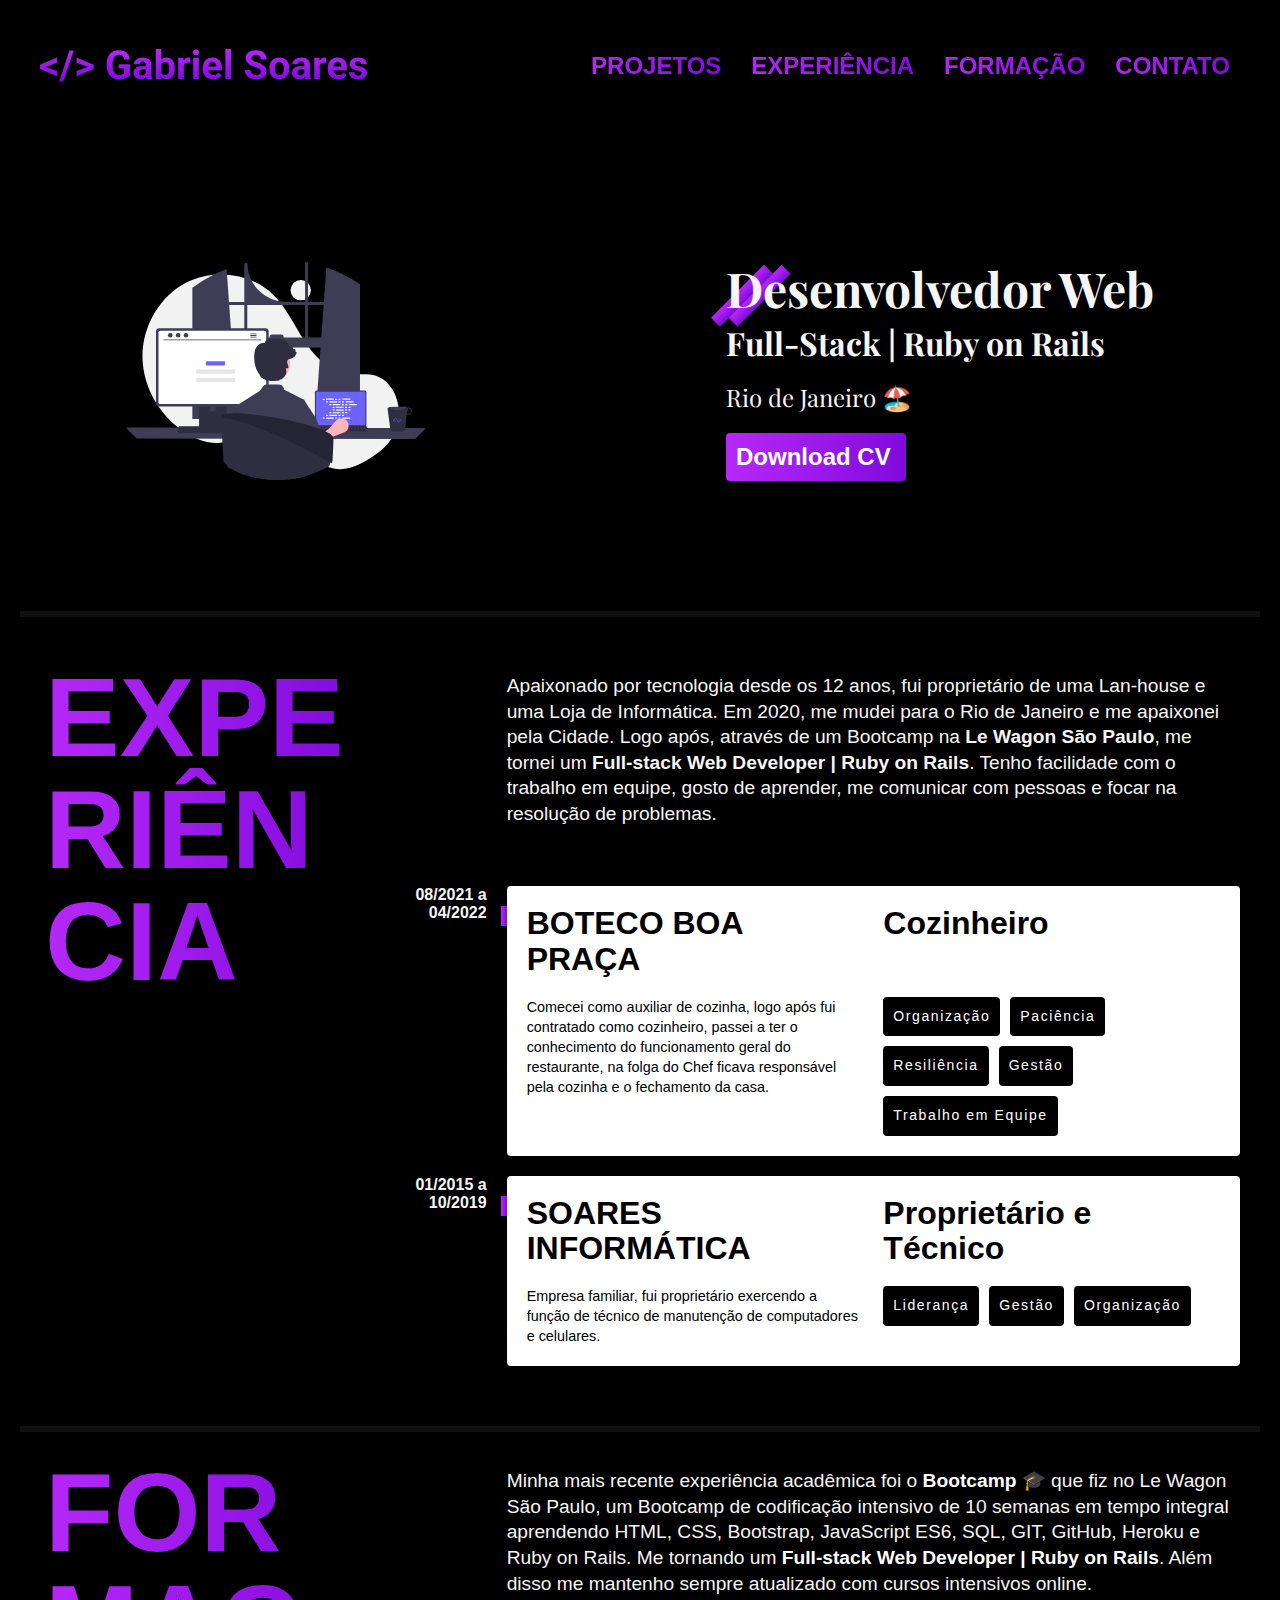
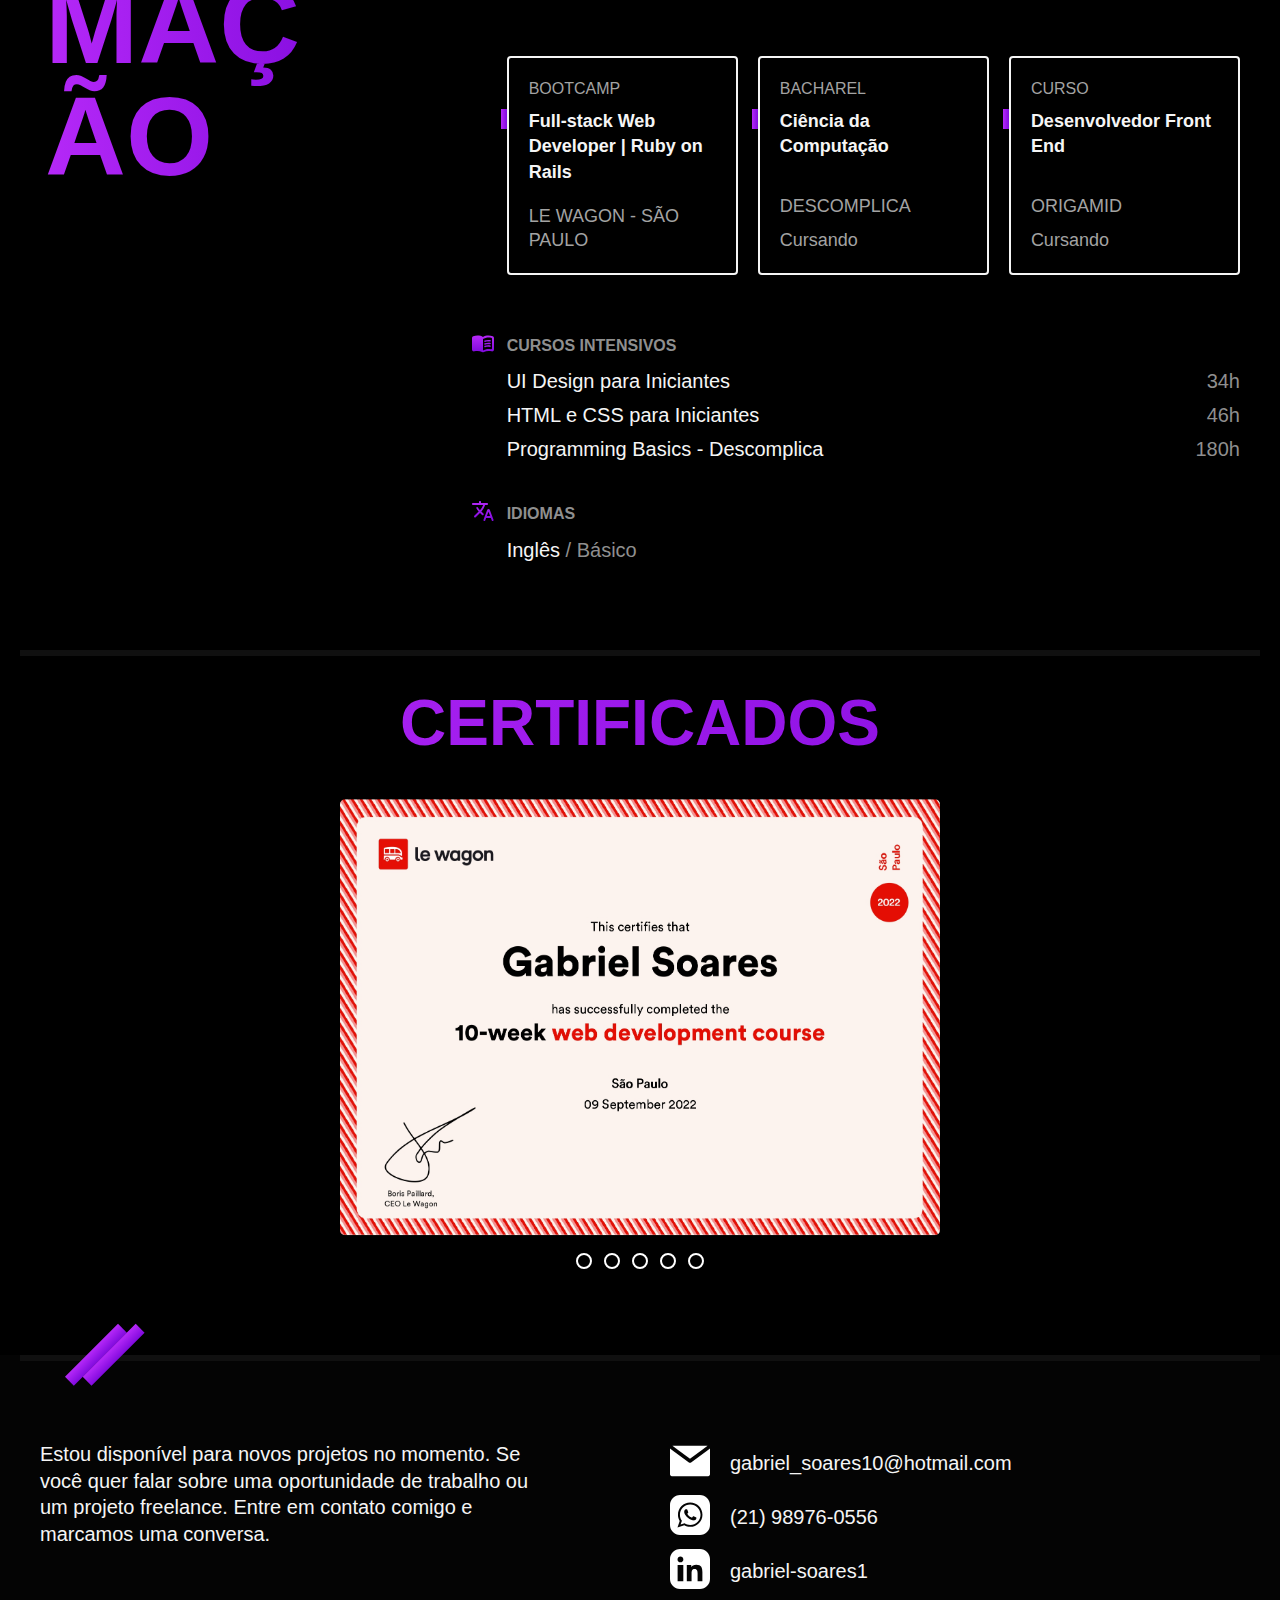
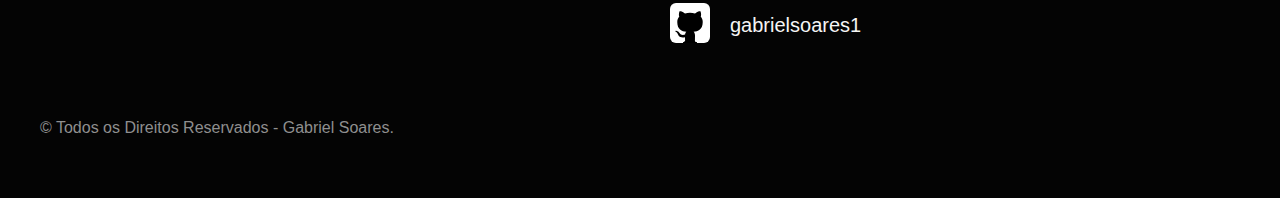
<file: index.html>
<!DOCTYPE html>
<html lang="en">
<head>
    <meta charset="UTF-8">
    <meta http-equiv="X-UA-Compatible" content="IE=edge">
    <meta name="viewport" content="width=device-width, initial-scale=1.0">
    <meta name="description" content="Desenvolvedor Full Stack | Ruby on Rails. Localizado no Rio de Janeiro.">
    <title>Gabriel Soares - Desenvolvedor Web</title>
    <link rel="stylesheet" href="./CSS/style.css">
    <link rel="preconnect" href="https://fonts.googleapis.com">
    <link rel="preconnect" href="https://fonts.gstatic.com" crossorigin>
    <link href="https://fonts.googleapis.com/css2?family=Playfair+Display:wght@400;600;700&fadmily=Roboto:wght@400;500;700&display=swap" rel="stylesheet">
</head>
<body>
    <header class="header fadeInDown" data-anime="200">
        <a href="./index.html"><img src="./IMG/Logo.svg" alt="logo"></a>
        <nav>
            <ul class="header-menu">
                <li><a href="./projetos.html">PROJETOS</a></li>
                <li><a href="#experiencia">EXPERIÊNCIA</a></li>
                <li><a href="#formacao">FORMAÇÃO</a></li>
                <li><a href="#contato">CONTATO</a></li>
            </ul>
        </nav>
    </header> 
    
    <main class="introducao fadeInDown" data-anime="400">
        <img src="./IMG/undraw_programming_re_kg9v.svg" alt="Foto Gabriel">
        <div class="profissao" >
            <h1>Desenvolvedor Web</h1>
            <h2>Full-Stack | Ruby on Rails</h2>
            <p>Rio de Janeiro 🏖️</p>
            <a class="curriculo" href="./Curriculum - Gabriel Soares.pdf" download>Download CV</a>
        </div>
    </main>

    <span class="separador1"></span>

    <section class="experiencia fadeInDown" data-anime="600" id="experiencia" aria-label="Experiência">
        <h2 class="subtitulo">EXPERIÊNCIA</h2>
        <div>
            <p class="experiencia-texto">Apaixonado por tecnologia desde os 12 anos, fui proprietário de uma Lan-house e uma Loja de Informática. Em 2020, me mudei para o Rio de Janeiro e me apaixonei pela Cidade. Logo após, através de um Bootcamp na <strong>Le Wagon São Paulo</strong>, me tornei um <strong>Full-stack Web Developer | Ruby on Rails</strong>. Tenho facilidade com o trabalho em equipe, gosto de aprender, me comunicar com pessoas e focar na resolução de problemas.</p>

            <div class="empresa">
                <span class="empresa-ano">08/2021 a 04/2022</span>
                <h3 class="empresa-titulo">BOTECO BOA PRAÇA</h3>
                <span class="empresa-titulo">Cozinheiro</span>
                <p class="empresa-texto">Comecei como auxiliar de cozinha, logo após fui contratado como cozinheiro,
                    passei a ter o conhecimento do funcionamento geral do restaurante, na folga do
                    Chef ficava responsável pela cozinha e o fechamento da casa.</p>
                <ul class="empresa-habilidades">
                    <li>Organização</li>
                    <li>Paciência</li>
                    <li>Resiliência</li>
                    <li>Gestão</li>
                    <li>Trabalho em Equipe</li>
                </ul>
            </div>

            <div class="empresa">
                <span class="empresa-ano">01/2015 a 10/2019</span>
                <h3 class="empresa-titulo">SOARES INFORMÁTICA</h3>
                <span class="empresa-titulo">Proprietário e Técnico</span>
                <p class="empresa-texto">Empresa familiar, fui proprietário exercendo a função de técnico de manutenção
                    de computadores e celulares.</p>
                <ul class="empresa-habilidades">
                    <li>Liderança</li>
                    <li>Gestão</li>
                    <li>Organização</li>
                </ul>
            </div>

        </div>
    </section>

    <section class="formacao fadeInDown" data-anime="600" id="formacao" aria-label="Formação">
        <div class="formacao-container">
            <h2 class="subtitulo">FORMAÇÃO</h2>
            <div class="formacao-texto">
                <p>Minha mais recente experiência acadêmica foi o <strong>Bootcamp</strong> 🎓 que fiz no Le Wagon São Paulo, um Bootcamp de codificação intensivo de 10 semanas em tempo integral aprendendo HTML, CSS, Bootstrap, JavaScript ES6, SQL, GIT, GitHub, Heroku e Ruby on Rails. Me tornando um <strong>Full-stack Web Developer | Ruby on Rails</strong>. Além disso me mantenho sempre atualizado com cursos intensivos online.</p>
    
                <ul class="faculdade-lista">
                    <li class="faculdade">
                        <span class="faculdade-tipo">Bootcamp</span>
                        <h3 class="faculdade-curso">Full-stack Web Developer | Ruby on Rails</h3>
                        <span class="faculdade-instituicao">LE WAGON - SÃO PAULO</span>   
                    </li>

                    <li class="faculdade">
                        <span class="faculdade-tipo">Bacharel</span>
                        <h3 class="faculdade-curso">Ciência da Computação</h3>
                        <span class="faculdade-instituicao">DESCOMPLICA</span>  
                        <span class="faculdade-instituicao">Cursando</span>  
                    </li>
        
        
                    <li class="faculdade">
                        <span class="faculdade-tipo">Curso</span>
                        <h3 class="faculdade-curso">Desenvolvedor Front End </h3>
                        <span class="faculdade-instituicao">ORIGAMID</span>   
                        <span class="faculdade-instituicao">Cursando</span>  
                    </li>
                </ul>
    
                <div class="formacao-extra">
                    <div class="cursos">
                        <h3>Cursos Intensivos</h3>
                        <ul>
                            <li>UI Design para Iniciantes <span>34h</span></li>
                            <li>HTML e CSS para Iniciantes <span>46h</span></li>
                            <li>Programming Basics - Descomplica<span>180h</span></li>
                        </ul>
                    </div>
        
                    <div class="idiomas">
                        <h3>Idiomas</h3>
                        <ul>
                            <li>Inglês <span>/ Básico</span></li>
                        </ul>
                    </div>
                </div>
            </div>
        </div>
    </section>

 <section class="certificado" id="certificado" aria-label="Certificados">
        <h2 class="subtitulo">CERTIFICADOS</h2>
        <div class="certificado-container">
            <div class="banner">
                <div class="slides">
                    <input type="radio" name="slide" id="slide1" checked>
                    <input type="radio" name="slide" id="slide2">
                    <input type="radio" name="slide" id="slide3">
                    <input type="radio" name="slide" id="slide4">
                    <input type="radio" name="slide" id="slide5">
        
                    <div class="slide s1">
                        <img src="./IMG/certificados/Diploma - Le Wagon.jpg" alt="Diploma Le Wagon">
                    </div>
        
                    <div class="slide">
                        <img src="./IMG/certificados/Certificado de Conclusão - Le Wagon1.jpg" alt="Certificado de Conclusão Le Wagon">
                    </div>
        
                    <div class="slide">
                        <img src="./IMG/certificados/Certificado HTML.jpg" alt="Certificado Origamid de UI Desing para Iniciantes">
                    </div>
        
                    <div class="slide">
                        <img src="./IMG/certificados/UI Design para Iniciantes - Origamid.jpg" alt="Certificado Descomplica de Programming Basics">
                    </div>
                    <div class="slide">
                        <img src="./IMG/certificados/Descomplica - Programming Basics.jpg" alt="Certificado Origamid de HTML e CSS para Iniciantes">
                    </div>
                </div>
        
            </div>
            <div class="navegacao">
                <label class="barra" for="slide1"></label>
                <label class="barra" for="slide2"></label>
                <label class="barra" for="slide3"></label>
                <label class="barra" for="slide4"></label>
                <label class="barra" for="slide5"></label>
            </div>
    </section>
    
    

    <footer class="footer" id="contato">
        <div class="footer-container">
            <p class="footer-texto">Estou disponível para novos projetos no momento. Se você quer falar sobre uma oportunidade de trabalho ou um projeto freelance. Entre em contato comigo e marcamos uma conversa. </p>

            <ul class="footer-contato">
                <li> <a href="mailto:gabriel_soares10@hotmail.com"><img src="./IMG/email-svg.svg" width="40" height="40" alt="logo email"></a>gabriel_soares10@hotmail.com</li>

                <li> <a href="https://api.whatsapp.com/send/?phone=5521989760556&text&type=phone_number&app_absent=0" target="_blank"><img src="./IMG/whatsapp-svg.svg" width="40" height="40" alt="logo email"></a>(21) 98976-0556</li>

                <li><a href="https://linkedin.com/in/gabriel-soares1/" target="_blank"><img src="./IMG/linkedin-svg.svg" alt="logo linkedin" width="40" height="40"></a>gabriel-soares1</li>
                <li><a href="https://github.com/gabrielsoares1" target="_blank"><img src="./IMG/github-svg.svg" alt="logo github" width="40" height="40"></a>gabrielsoares1</li>
            </ul>
            <p class="footer-copy"> © Todos os Direitos Reservados - Gabriel Soares.</p>
        </div>
    </footer>

    <script src="./js/plugins/simple-anime.js"></script>
    <script src="./js/script.js" defer></script>
</body>
</html>
</file>
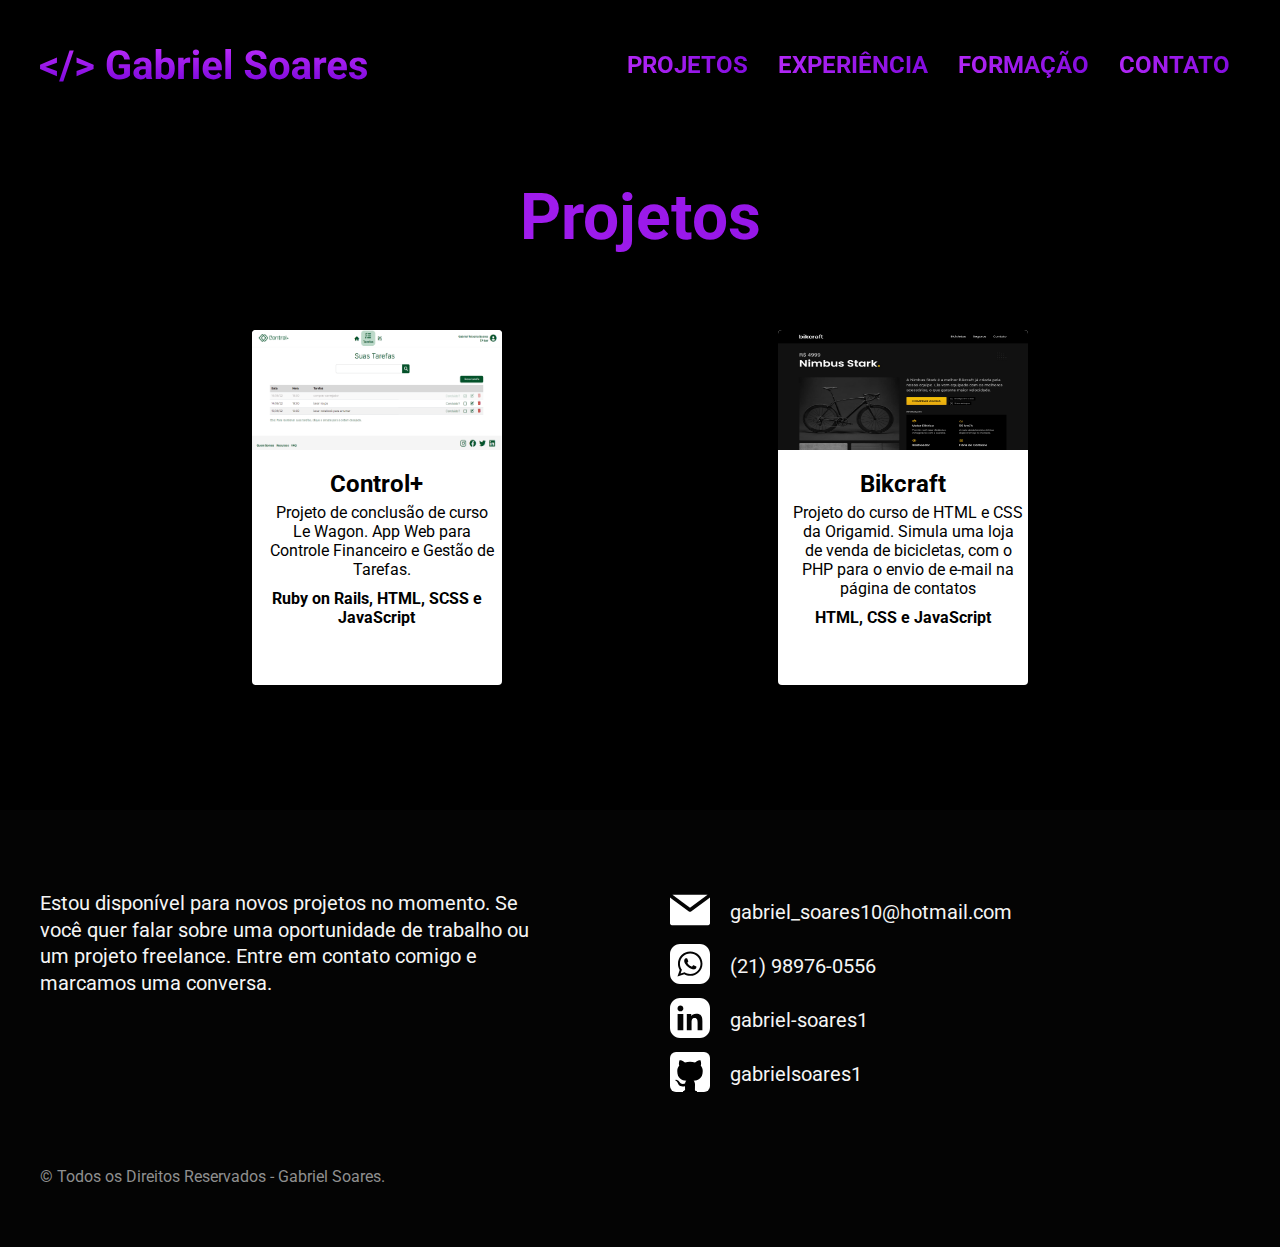
<file: projetos.html>
<!DOCTYPE html>
<html lang="en">
<head>
    <meta charset="UTF-8">
    <meta http-equiv="X-UA-Compatible" content="IE=edge">
    <meta name="viewport" content="width=device-width, initial-scale=1.0">
    <meta name="description" content="Desenvolvedor Full Stack | Ruby on Rails. Localizado no Rio de Janeiro.">
    <title>Gabriel Soares - Desenvolvedor Web</title>
    <link rel="stylesheet" href="./CSS/style.css">
    <link rel="preconnect" href="https://fonts.googleapis.com">
    <link rel="preconnect" href="https://fonts.gstatic.com" crossorigin>
    <link href="https://fonts.googleapis.com/css2?family=Playfair+Display:wght@400;600;700&family=Roboto:wght@400;500;700&display=swap" rel="stylesheet">
</head>
<body>
    <header class="header fadeInDown" data-anime="200" id="topo">
        <a href="./index.html"><img src="./IMG/Logo.svg" alt="logo"></a>
        <nav>
            <ul class="header-menu">
                <li><a href="./projetos.html">PROJETOS</a></li>
                <li><a href="./index.html">EXPERIÊNCIA</a></li>
                <li><a href="./index.html">FORMAÇÃO</a></li>
                <li><a href="./index.html">CONTATO</a></li>
            </ul>
        </nav>
    </header> 

    <div class="projetos fadeInDown" data-anime="400">
        <h2 class="subtitulo-projetos">Projetos</h2>
    </div>


    <div class="container-projetos fadeInDown" data-anime="600">
      <div class="card card-1">
        <div class="card-header">
          <img src="./IMG/controlplus-tarefas.png" alt="foto controlplus" class="card-img">
        </div>
        <div class="card-body">
          <h2 class="card-titulo">Control+</h2>
          <p class="card-texto"> Projeto de conclusão de curso Le Wagon. App Web para Controle Financeiro e Gestão de Tarefas.</p>
          <h3 class="linguagens">Ruby on Rails, HTML, SCSS e JavaScript</h3>
        </div>
        <div class="card-footer fadeInDown" data-anime="800">
          <a class="link-projeto" href="https://controlplus.pro/" target="_blank">Ver Projeto</a>
          <a class="github" href="https://github.com/PurpleKaz81/control-plus" target="_blank"> <img src="./IMG/github.svg" alt="logo github"></a>
        </div>    
      </div>

      <div class="card card-2">
        <div class="card-header">
          <img src="./IMG//bikcraft-1.jpg" alt="foto controlplus" class="card-img">
        </div>
        <div class="card-body">
          <h2 class="card-titulo">Bikcraft</h2>
          <p class="card-texto">Projeto do curso de HTML e CSS da Origamid. Simula uma loja de venda de bicicletas, com o PHP para o envio de e-mail na página de contatos</p>
          <h3 class="linguagens">HTML, CSS e JavaScript</h3>
        </div>
        <div class="card-footer fadeInDown" data-anime="800">
          <a class="link-projeto" href="https://bikcraft.gabrielsoares.dev.br/" target="_blank">Ver Projeto</a>
          <a class="github" href="https://github.com/gabrielsoares1/bikcraft" target="_blank"> <img src="./IMG/github.svg" alt="logo github"></a>
        </div>    
      </div>
    </div>
      
      <footer class="footer" id="contato">
        <div class="footer-container footer-projetos">
            <p class="footer-texto">Estou disponível para novos projetos no momento. Se você quer falar sobre uma oportunidade de trabalho ou um projeto freelance. Entre em contato comigo e marcamos uma conversa. </p>

            <ul class="footer-contato">
                <li> <a href="mailto:gabriel_soares10@hotmail.com"><img src="./IMG/email-svg.svg" width="40" height="40" alt="logo email"></a>gabriel_soares10@hotmail.com</li>

                <li> <a href="https://api.whatsapp.com/send/?phone=5521989760556&text&type=phone_number&app_absent=0" target="_blank"><img src="./IMG/whatsapp-svg.svg" width="40" height="40" alt="logo email"></a>(21) 98976-0556</li>

                <li><a href="https://linkedin.com/in/gabriel-soares1/" target="_blank"><img src="./IMG/linkedin-svg.svg" alt="logo linkedin" width="40" height="40"></a>gabriel-soares1</li>
                <li><a href="https://github.com/gabrielsoares1" target="_blank"><img src="./IMG/github-svg.svg" alt="logo github" width="40" height="40"></a>gabrielsoares1</li>
            </ul>
            <p class="footer-copy"> © Todos os Direitos Reservados - Gabriel Soares.</p>
        </div>
    </footer>

      <script src="./js/plugins/simple-anime.js"></script>
      <script src="./js/script.js"></script>
</body>
</html>
</file>
<file: CSS/style.css>
@import "./global.css";
@import "./header.css";
@import "./introducao.css";
@import "./formacao.css";
@import "./footer.css";
@import "./certificados.css";
@import "./projetos.css";
@import "./experiencia.css";
@import "./plugin.css";
</file>
